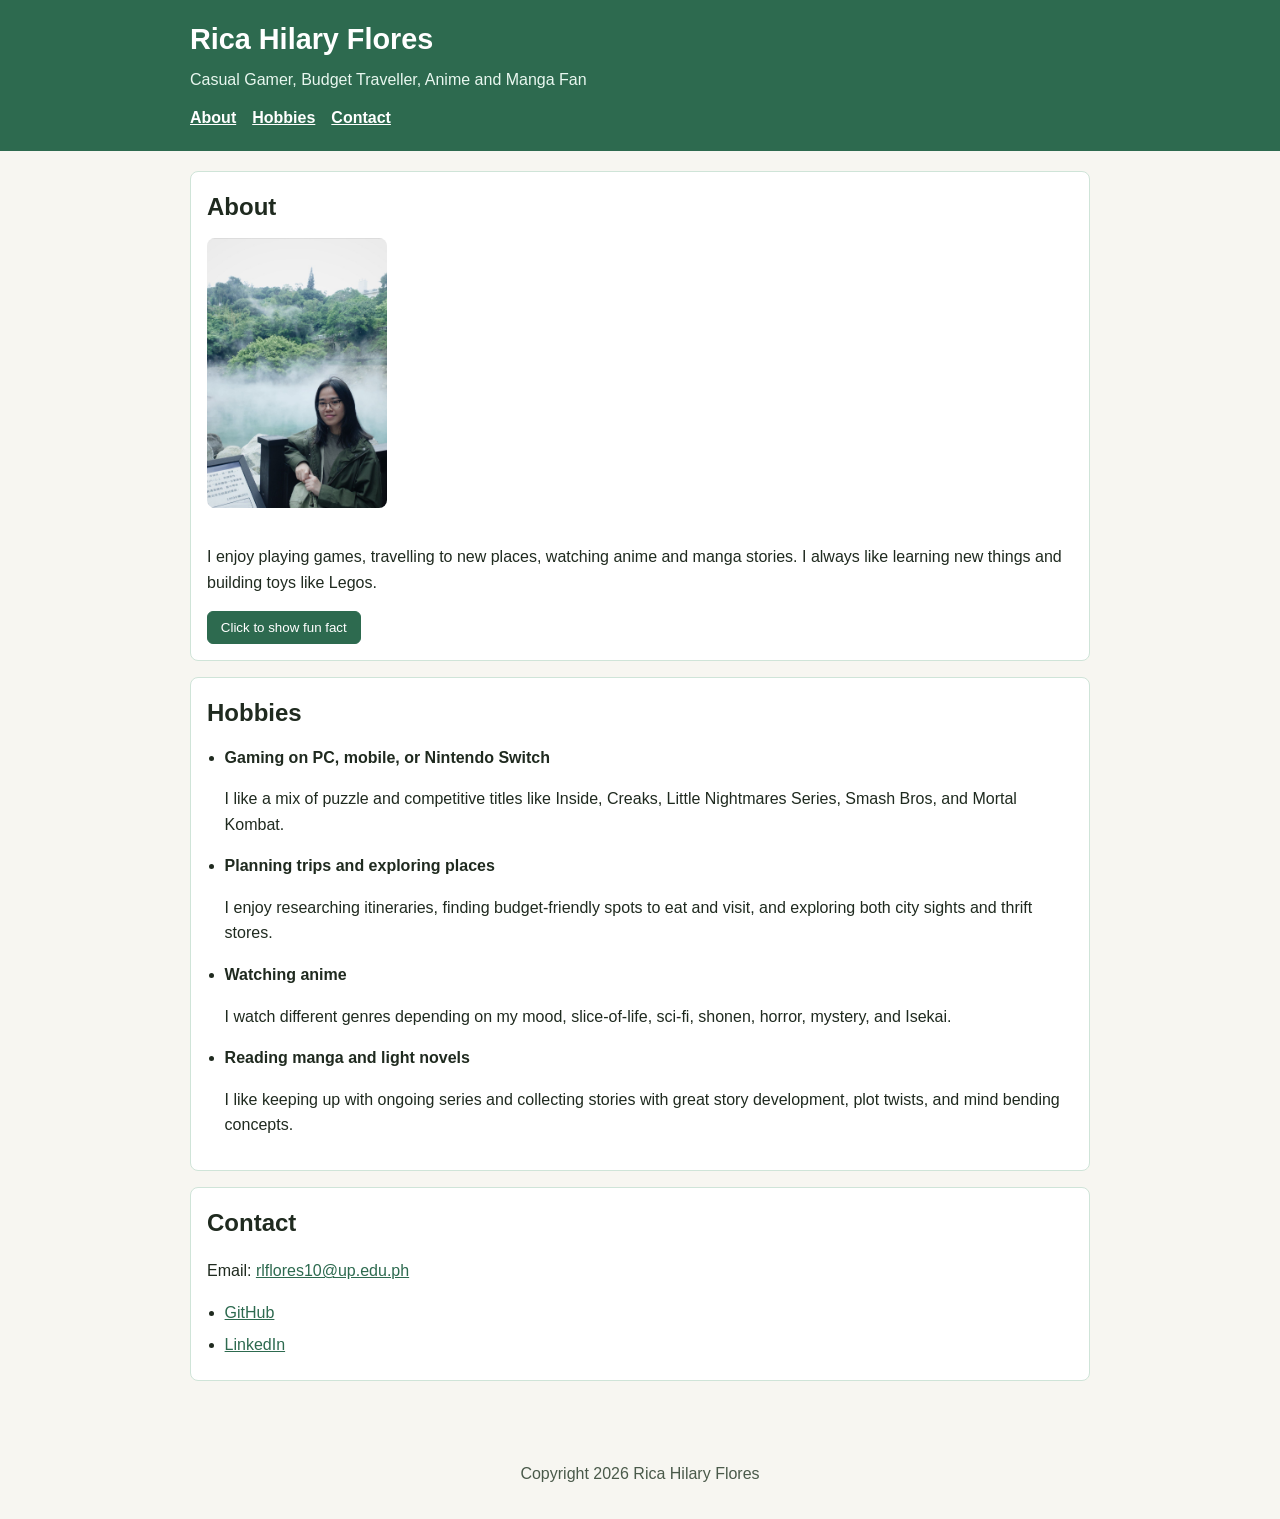
<file: index.html>
<!DOCTYPE html>
<html lang="en">
<head>
    <meta charset="UTF-8" />
    <meta name="viewport" content="width=device-width, initial-scale=1.0" />
    <title>Rica Hilary Flores | Profile</title>
    <link rel="stylesheet" href="styles.css" />
</head>
<body>
    <header class="site-header">
        <div class="container">
            <h1>Rica Hilary Flores</h1>
            <p class="subtitle">Casual Gamer, Budget Traveller, Anime and Manga Fan</p>
            <nav aria-label="Main navigation" class="top-nav">
                <a href="#about">About</a>
                <a href="#hobbies">Hobbies</a>
                <a href="#contact">Contact</a>
            </nav>
        </div>
    </header>

    <main class="container main-content">
        <section id="about" class="panel" aria-labelledby="about-heading">
            <h2 id="about-heading">About</h2>
            <img class="profile-photo" src="assets/picture.jpg" alt="Profile photo of Rica Hilary Flores" />
            <p>
                I enjoy playing games, travelling to new places, watching anime and manga stories.
                I always like learning new things and building toys like Legos.
            </p>
            <button id="funFactBtn" type="button" aria-expanded="false">Click to show fun fact</button>
            <p id="funFact" hidden>I have three lovely cats and their names are Aeri, Taco and Kibby. 🐱🐱🐱</p>
        </section>

        <section id="hobbies" class="panel" aria-labelledby="hobbies-heading">
            <h2 id="hobbies-heading">Hobbies</h2>
            <ul class="simple-list">
            <li>
                <strong>Gaming on PC, mobile, or Nintendo Switch</strong>
                <p>I like a mix of puzzle and competitive titles like Inside, Creaks, Little Nightmares Series, Smash Bros, and Mortal Kombat.</p>
            </li>

            <li>
                <strong>Planning trips and exploring places</strong>
                <p>I enjoy researching itineraries, finding budget-friendly spots to eat and visit, and exploring both city sights and thrift stores.</p>
            </li>

            <li>
                <strong>Watching anime</strong>
                <p>I watch different genres depending on my mood, slice-of-life, sci-fi, shonen, horror, mystery, and Isekai.</p>
            </li>

            <li>
                <strong>Reading manga and light novels</strong>
                <p>I like keeping up with ongoing series and collecting stories with great story development, plot twists, and mind bending concepts.</p>
            </li>
            </ul>
        </section>

        <section id="contact" class="panel" aria-labelledby="contact-heading">
            <h2 id="contact-heading">Contact</h2>
            <p>Email: <a href="mailto:rlflores10@up.edu.ph">rlflores10@up.edu.ph</a></p>
            <ul class="simple-list links">
                <li><a href="https://github.com/rhflores999" target="_blank" rel="noopener noreferrer">GitHub</a></li>
                <li><a href="https://linkedin.com/in/rhflores999" target="_blank" rel="noopener noreferrer">LinkedIn</a></li>
            </ul>
        </section>
    </main>

    <footer class="site-footer">
        <p>Copyright 2026 Rica Hilary Flores</p>
    </footer>

    <script src="script.js"></script>
</body>
</html>
</file>
<file: styles.css>
:root {
    --bg: #f7f6f1;
    --panel: #ffffff;
    --text: #1f2a1f;
    --muted: #4a5a4a;
    --primary: #2d6a4f;
    --primary-soft: #dff1e8;
    --border: #cfe4d8;
}

* {
    box-sizing: border-box;
}

body {
    margin: 0;
    font-family: "Segoe UI", Tahoma, sans-serif;
    background: var(--bg);
    color: var(--text);
    line-height: 1.6;
}

.container {
    width: min(900px, 92%);
    margin: 0 auto;
}

.site-header {
    background: var(--primary);
    color: #ffffff;
    padding: 1rem 0 1.25rem;
}

.site-header h1 {
    margin: 0;
    font-size: 1.8rem;
}

.subtitle {
    margin: 0.3rem 0 0.8rem;
    color: #e8f7ef;
}

.top-nav {
    display: flex;
    gap: 1rem;
    flex-wrap: wrap;
}

.top-nav a {
    color: #ffffff;
    font-weight: 600;
}

.main-content {
    padding: 1.25rem 0 2rem;
}

.panel {
    background: var(--panel);
    border: 1px solid var(--border);
    border-radius: 8px;
    padding: 1rem;
    margin-bottom: 1rem;
}

.panel h2 {
    margin-top: 0;
    margin-bottom: 0.75rem;
}

.profile-photo {
    width: 180px;
    max-width: 100%;
    height: auto;
    border-radius: 8px;
    margin-bottom: 0.75rem;
}

.simple-list {
    padding-left: 1.1rem;
    margin: 0;
}

.simple-list li {
    margin-bottom: 0.4rem;
}

.links {
    margin-top: 0.6rem;
}

a {
    color: var(--primary);
}

button {
    border: 1px solid var(--primary);
    background: var(--primary);
    color: #ffffff;
    border-radius: 6px;
    padding: 0.5rem 0.8rem;
    cursor: pointer;
}

#funFact {
    margin-top: 0.7rem;
    padding: 0.55rem 0.65rem;
    background: var(--primary-soft);
    border-left: 3px solid var(--primary);
    color: var(--muted);
}

.site-footer {
    text-align: center;
    padding: 1rem;
    color: var(--muted);
}

@media (max-width: 600px) {
    .site-header h1 {
        font-size: 1.45rem;
    }
}
</file>
